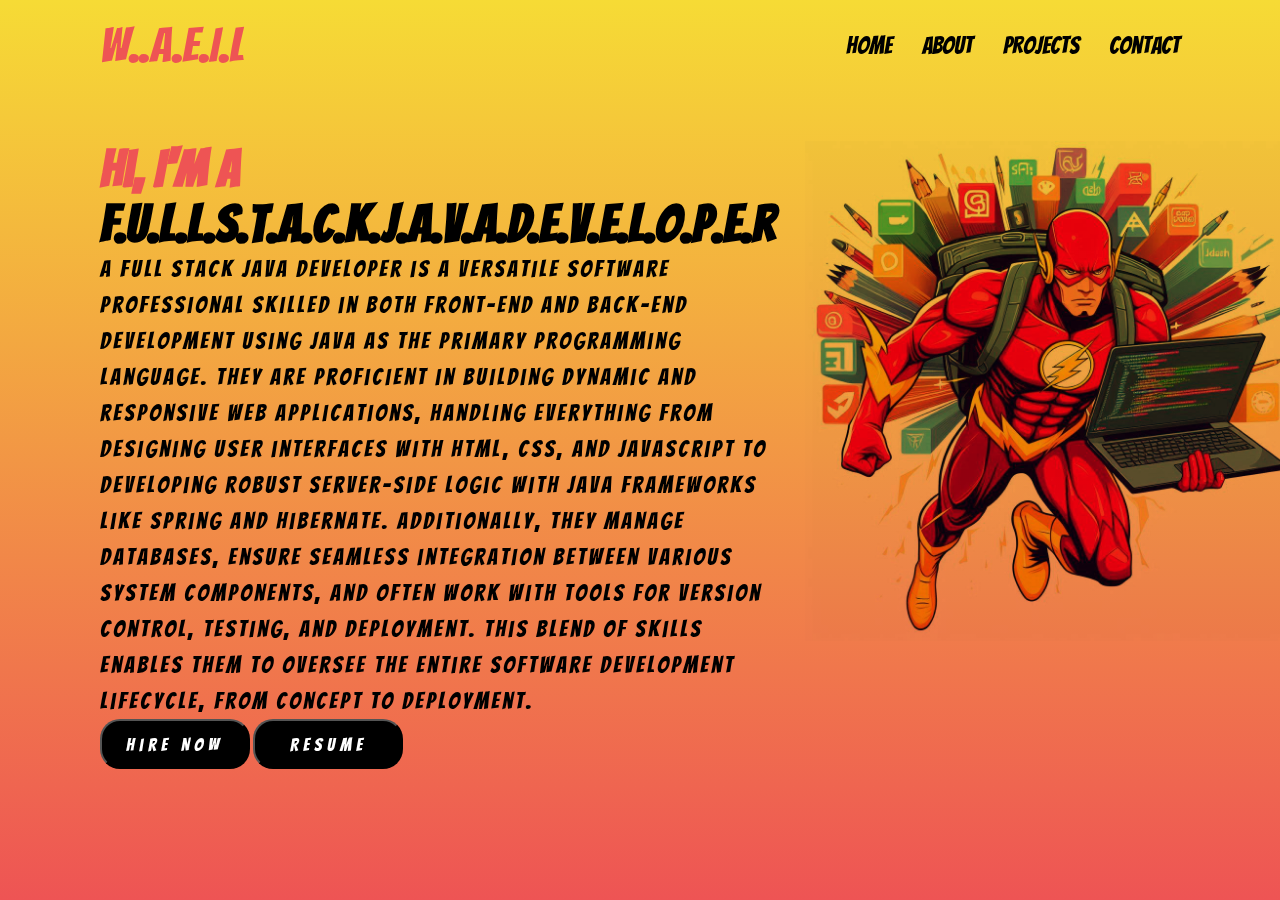
<file: HTML-CSS-PROJECT/index.html>
<!DOCTYPE html>
<html lang="en">
<head>
    <meta charset="UTF-8">
    <meta name="viewport" content="width=device-width, initial-scale=1.0">
    <title>My Portfolio</title>
    <link rel="stylesheet" href="style.css">
    <link rel="shortcut icon" href="https://cdn-icons-png.flaticon.com/512/7199/7199725.png" type="image/png">
    <link rel="stylesheet" href="https://cdnjs.cloudflare.com/ajax/libs/font-awesome/6.6.0/css/all.min.css" integrity="sha512-Kc323vGBEqzTmouAECnVceyQqyqdsSiqLQISBL29aUW4U/M7pSPA/gEUZQqv1cwx4OnYxTxve5UMg5GT6L4JJg==" crossorigin="anonymous" referrerpolicy="no-referrer" />
</head>
<body>
    <header>
        <div class="log">
           <span>W.</span>.A.E.<span>I.L</span>
        </div>
        <nav>
           <ul>
            <li><a href="http://">Home</a></li>
            <li><a href="http://">About</a></li>
            <li><a href="http://">Projects</a></li>
            <li><a href="http://">Contact</a></li>
        </nav>
    </header>
    <main>
      <section id="banner">
        <div class="left">
            <h1>Hi, I'm a <span style="color: black;"> F.U.L.L.S.t.a.c.k.J.a.v.a.D.e.v.e.l.o.p.e.r</span></h1>
            <p>
                A Full Stack Java Developer is a versatile software professional skilled in both front-end and back-end development using Java as the primary programming language. They are proficient in building dynamic and responsive web applications, handling everything from designing user interfaces with HTML, CSS, and JavaScript to developing robust server-side logic with Java frameworks like Spring and Hibernate. Additionally, they manage databases, ensure seamless integration between various system components, and often work with tools for version control, testing, and deployment. This blend of skills enables them to oversee the entire software development lifecycle, from concept to deployment.
            </p>
           <div class="buttons">
           <button>Hire Now</button>
           <button>Resume</button>
           </div>
        </div>
        <div class="right">
            <img src="./assets/fahd.jpeg" alt="fahd">
        </div>
      </section>
    </main>
    <footer></footer>
</body>
</html>
</file>
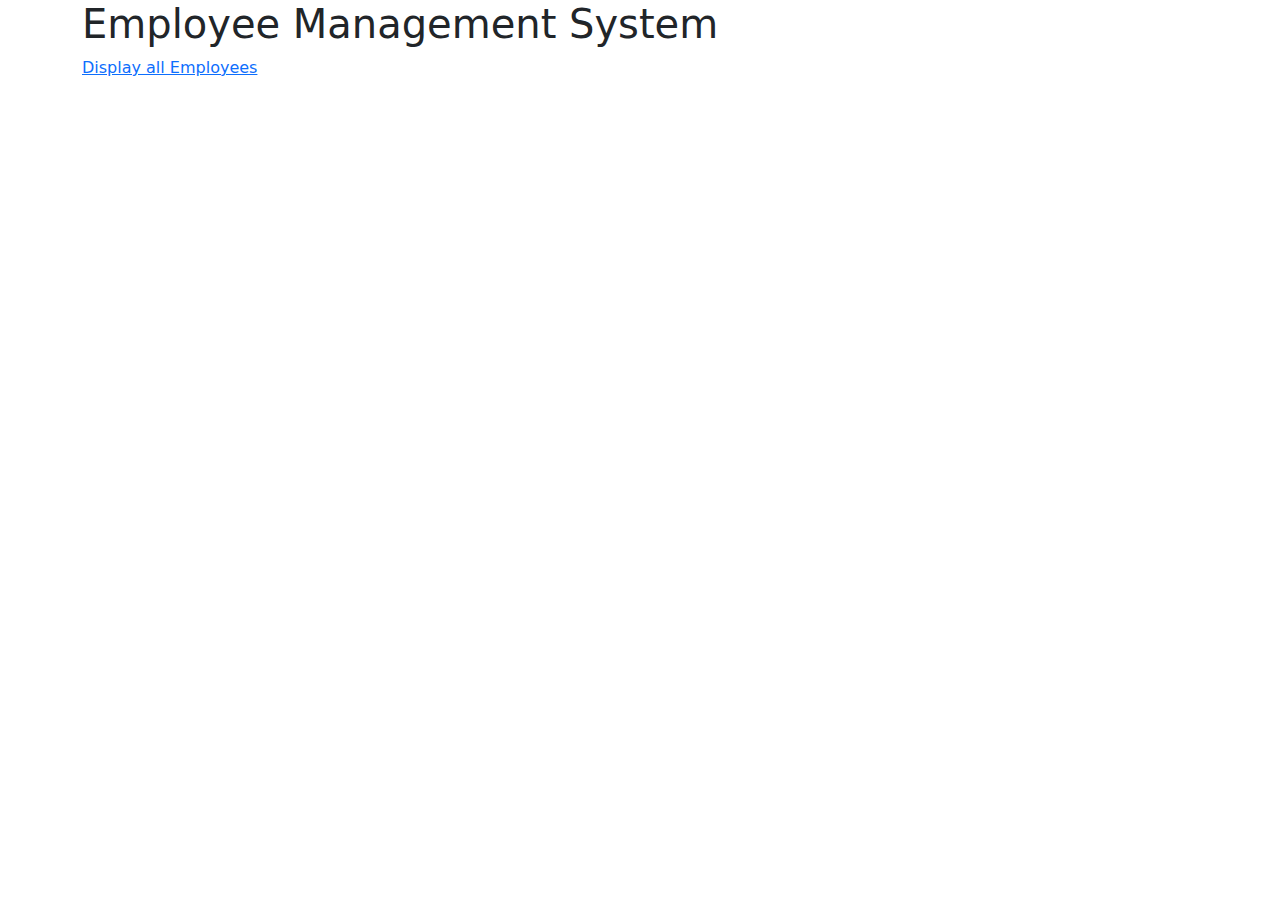
<file: springboot-thymeleaf-aug01/springboot-thymeleaf-aug01/src/main/resources/templates/index.html>
<!DOCTYPE html>
<html xmlns:th="http://www.thymeleaf.org">
<head>
<meta charset="UTF-8">
<title>Employee Home</title>
<link
	href="https://cdn.jsdelivr.net/npm/bootstrap@5.3.3/dist/css/bootstrap.min.css"
	rel="stylesheet"
	integrity="sha384-QWTKZyjpPEjISv5WaRU9OFeRpok6YctnYmDr5pNlyT2bRjXh0JMhjY6hW+ALEwIH"
	crossorigin="anonymous">
</head>
<body>
	<div class="container">
		<h1>Employee Management System</h1>
		<a href="getAllEmployees">Display all Employees</a><br />
	</div>
</body>
</html>
</file>
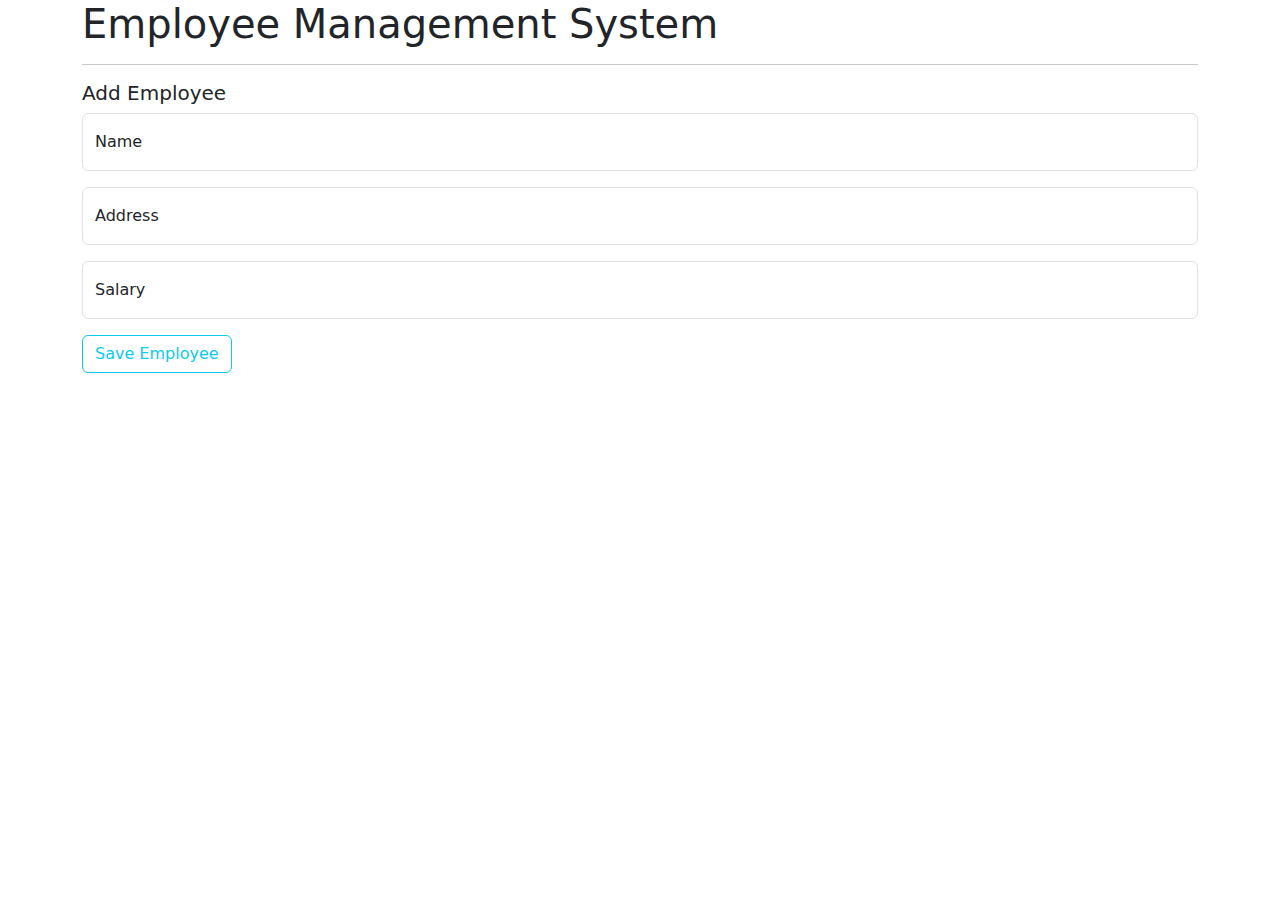
<file: springboot-thymeleaf-aug01/springboot-thymeleaf-aug01/src/main/resources/templates/add_employee.html>
<!DOCTYPE html>
<html lang="en" xmlns:th="https://thymeleaf.org">
<head>
<meta charset="UTF-8">
<title>Add Employee</title>
<link
	href="https://cdn.jsdelivr.net/npm/bootstrap@5.3.3/dist/css/bootstrap.min.css"
	rel="stylesheet"
	integrity="sha384-QWTKZyjpPEjISv5WaRU9OFeRpok6YctnYmDr5pNlyT2bRjXh0JMhjY6hW+ALEwIH"
	crossorigin="anonymous">
</head>
<body>
	<div class="container">
		<h1>Employee Management System</h1>
		<hr />
		<h5>Add Employee</h5>
		<form action="#" th:action="@{/saveEmployee}" th:object="${employee}"
			method="post">
			<div class="form-floating mb-3">
				<input th:field="*{name}" class="form-control" id="nameInput" placeholder="Name" /> <label
					for="nameInput">Name</label>
			</div>
			<div class="form-floating mb-3">
				<input th:field="*{address}" class="form-control" id="addressInput" placeholder="Address" />
				<label for="addressInput">Address</label>
			</div>
			<div class="form-floating mb-3">
				<input th:field="*{salary}" type="number" class="form-control" id="salaryInput"
					placeholder="Salary" /> <label for="salaryInput">Salary</label>
			</div>
			<button class="btn btn-outline-info" type="submit">Save Employee</button>
		</form>
	</div>
</body>
</html>
</file>
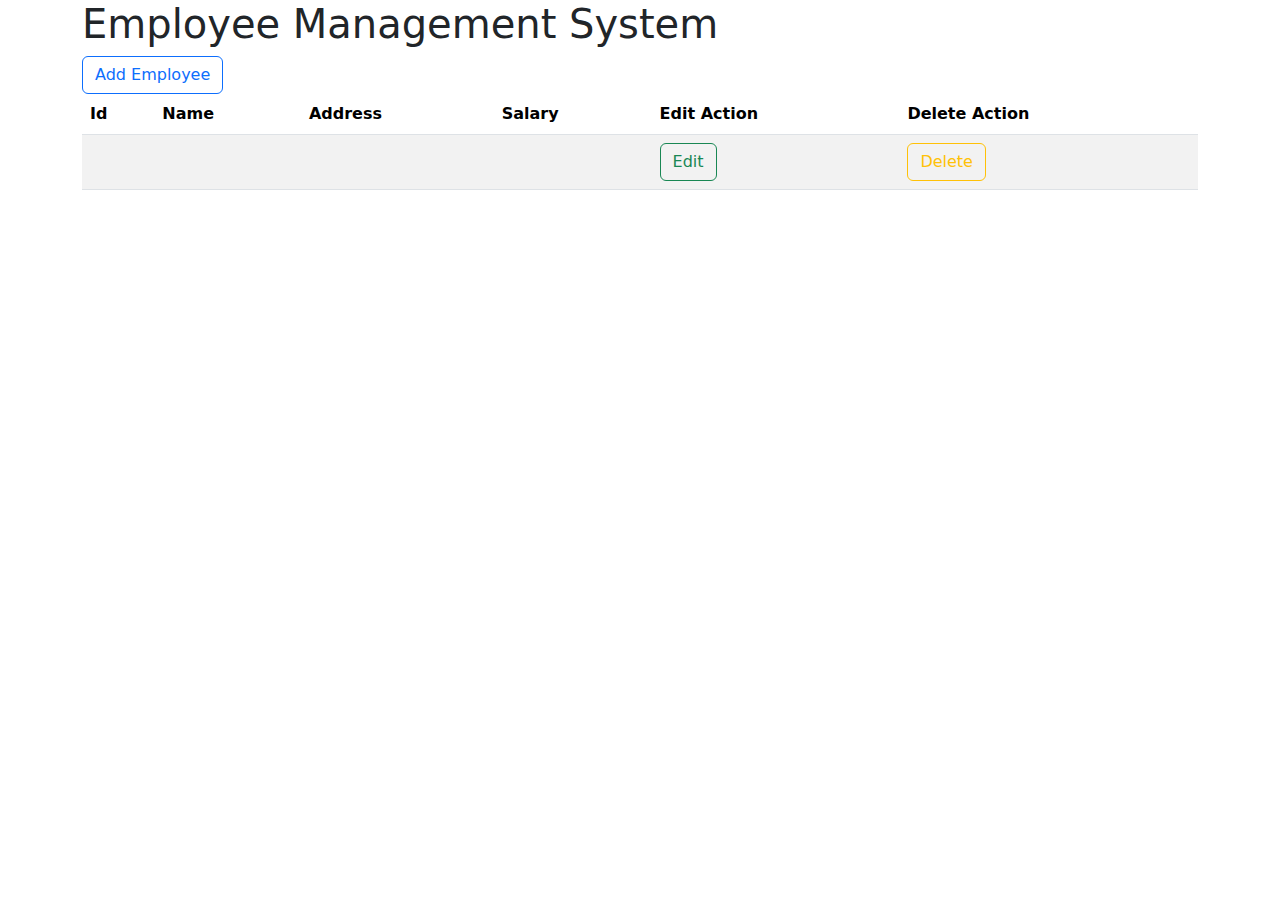
<file: springboot-thymeleaf-aug01/springboot-thymeleaf-aug01/src/main/resources/templates/show_all_employees.html>
<!DOCTYPE html>
<html xmlns:th="http://www.thymeleaf.org">
<head>
<meta charset="UTF-8">
<title>Show All Employee</title>
<link
	href="https://cdn.jsdelivr.net/npm/bootstrap@5.3.3/dist/css/bootstrap.min.css"
	rel="stylesheet"
	integrity="sha384-QWTKZyjpPEjISv5WaRU9OFeRpok6YctnYmDr5pNlyT2bRjXh0JMhjY6hW+ALEwIH"
	crossorigin="anonymous">
</head>
<body>
	<div class="container">
		<h1>Employee Management System</h1>
		<a class="btn btn-outline-primary" th:href="@{/showEmployeeForm}">Add Employee</a>
		<table class="table table-striped">
			<thead>
				<tr>
					<th>Id</th>
					<th>Name</th>
					<th>Address</th>
					<th>Salary</th>
					<th>Edit Action</th>
					<th>Delete Action</th>
				</tr>
			</thead>
			<tbody>
				<tr th:each="employee : ${employees}">
					<td th:text="${employee.id}"></td>
					<td th:text="${employee.name}"></td>
					<td th:text="${employee.address}"></td>
					<td th:text="${employee.salary}"></td>
					<td><a class="btn btn-outline-success"
						th:href="@{/getEmployeeForUpdate/{id}(id=${employee.id})}">Edit</a></td>
					<td><a class="btn btn-outline-warning" th:href="@{/deleteEmployee/{id}(id=${employee.id})}">Delete</a></td>
				</tr>
			</tbody>
		</table>
	</div>
</body>
</html>
</file>
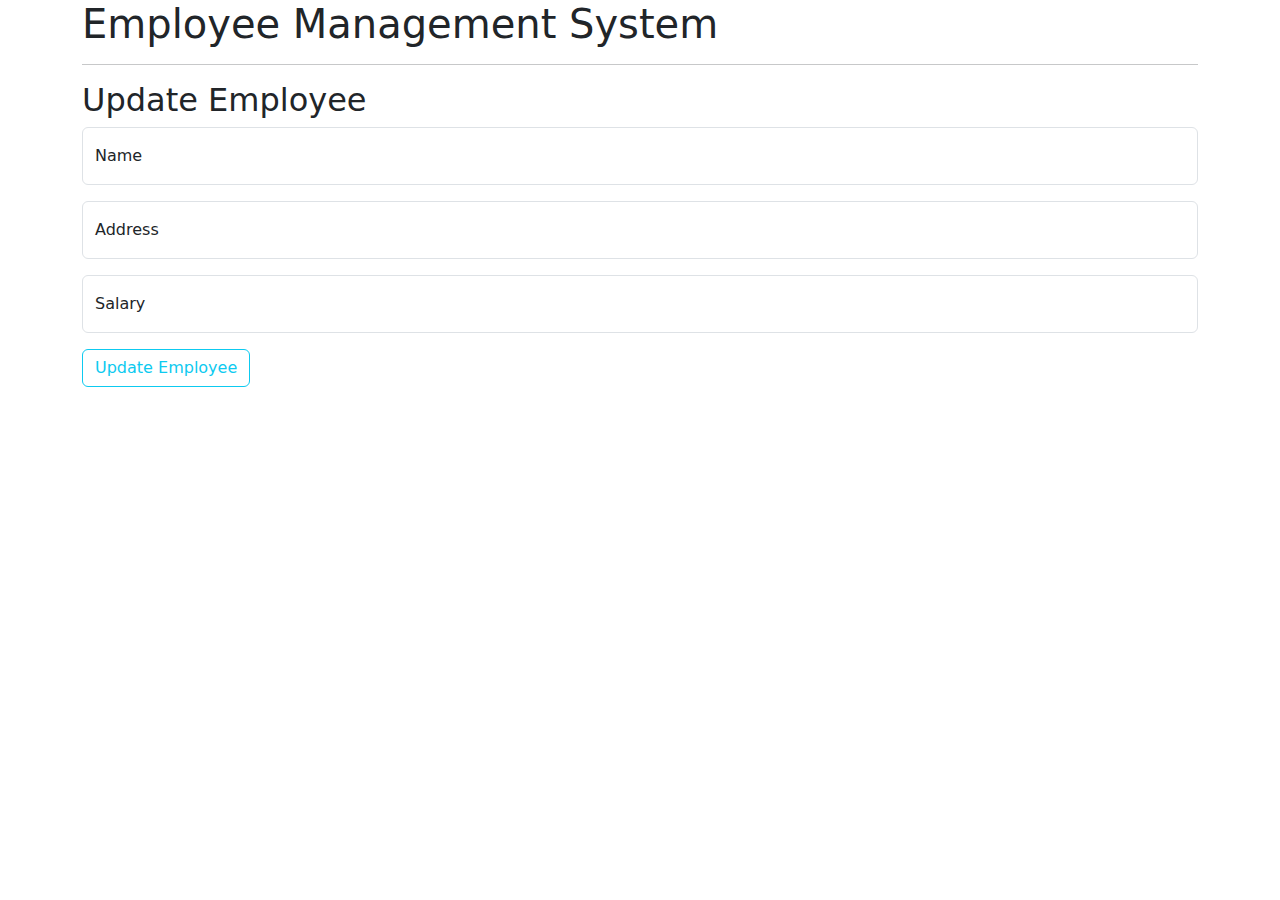
<file: springboot-thymeleaf-aug01/springboot-thymeleaf-aug01/src/main/resources/templates/update_employee.html>
<!DOCTYPE html>
<html lang="en" xmlns:th="https://thymeleaf.org">
<head>
<meta charset="UTF-8">
<title>Update Employee</title>
<link
	href="https://cdn.jsdelivr.net/npm/bootstrap@5.3.3/dist/css/bootstrap.min.css"
	rel="stylesheet"
	integrity="sha384-QWTKZyjpPEjISv5WaRU9OFeRpok6YctnYmDr5pNlyT2bRjXh0JMhjY6hW+ALEwIH"
	crossorigin="anonymous">
</head>
<body>
	<div class="container">
		<h1>Employee Management System</h1>
		<hr />
		<h2>Update Employee</h2>
		<form action="#" th:action="@{/updateEmployee}"
			th:object="${employee}" method="post">
			<input type="hidden" th:field="*{id}" />
			<div class="form-floating mb-3">
				<input class="form-control" th:field="*{name}" id="nameInput" placeholder="Name" /> <label
					for="nameInput">Name</label>
			</div>
			<div class="form-floating mb-3">
				<input class="form-control" th:field="*{address}" id="addressInput" placeholder="Address" />
				<label for="addressInput">Address</label>
			</div>
			<div class="form-floating mb-3">
				<input class="form-control" th:field="*{salary}" type="number" id="salaryInput"
					placeholder="Salary" /> <label for="salaryInput">Salary</label>
			</div>
			<button class="btn btn-outline-info" type="submit">Update Employee</button>
		</form>
	</div>
</body>
</html>
</file>
<file: HTML-CSS-PROJECT/style.css>
@import url("https://fonts.googleapis.com/css2?family=Bangers&family=Barlow+Semi+Condensed:ital,wght@0,100;0,200;0,300;0,400;0,500;0,600;0,700;0,800;0,900;1,100;1,200;1,300;1,400;1,500;1,600;1,700;1,800;1,900&family=Big+Shoulders+Display:wght@100..900&family=Dancing+Script:wght@400..700&family=Lexend+Deca:wght@100..900&family=Merriweather:ital,wght@0,300;0,400;0,700;0,900;1,300;1,400;1,700;1,900&family=Roboto+Mono:ital,wght@0,100..700;1,100..700&family=Sankofa+Display&display=swap");

*{
    box-sizing: border-box;
    margin: 0px;
    padding: 0px;
    --primary-yellow:  #f6db35;
    --primar-yellow:#ffc510;
    --comic-red:#ee5454;
    transition: all 1s ease;
}
body {
  font-family: "Bangers", system-ui;
  font-weight: 400;
  font-style: normal;
  height: 100vh;
  background:linear-gradient(var(--primary-yellow),var(--comic-red));
  background-attachment: fixed;
}
header{
    display: flex;
    justify-content: space-between;
    padding: 20px 100px;
    align-items: center;
   
}
nav ul{
    display: flex;
    gap: 30px;

}
li{
    list-style: none;
}
a{
    text-decoration: none;
    color: black;
    font-size: 24px;
}
a:hover{
    color: var(--comic-red);
}
header .log{
    font-size: 48px;
    animation:jumping 1s ease infinite alternate;
    color: var(--comic-red);
}
header .log span{
 
    color: var(--comic-red);
}
/* Banners start */
#banner{
    padding: 50px 100px;
    display: flex;
    gap:30px
}
.right img{
    height: 500px;
    background-blend-mode: multiply;
    mix-blend-mode: multiply;
}
.left{
    display: flex;
    flex-direction: column;
    justify-content: space-around;
}
.left h1{
    font-size: 52px;
    color: var(--comic-red);

}
.left span{
    color: var(--primar-yellow);
}
.left p{
    font-size: 23px;
    line-height: 36px;
    letter-spacing: 3px;
}
.left buttons{
    display: flex;
    gap:20px
}
.buttons button{
    background-color: black;
    color:white;
    height: 50px;
    width: 150px;
    border-radius: 20px;
    font-family: "Bangers", system-ui;
    font-size: 18px;
    letter-spacing: 5px;
}
.buttons button:hover{
   background-color: var(--comic-red);
   color: var(--primar-yellow);
}























/* Animations*/
@keyframes jumping {
    0%{
        position: relative;
        bottom:0px
    }
  100%{
        position: relative;
        bottom: 50px;
  }    
}



@media(min-width:562) and (max-width:768){
    header{
        flex-direction: column;
    }
   #banner{
    flex-direction: column-reverse;
   }
   .left{
    gap:20px
   }
}
@media (max-width:580px){
 header{
    flex-direction: column;
 }
 nav ul{
    flex-direction: column;
}
#banner{
    flex-direction: column-reverse;
   }
   .right img{
    height: 300px;
   }
   .left h1{
    font-size: 48px;
   }
   .left p{
    font-size: 16px;
   }
   .left{
    gap: 20px;
   }
}
</file>
